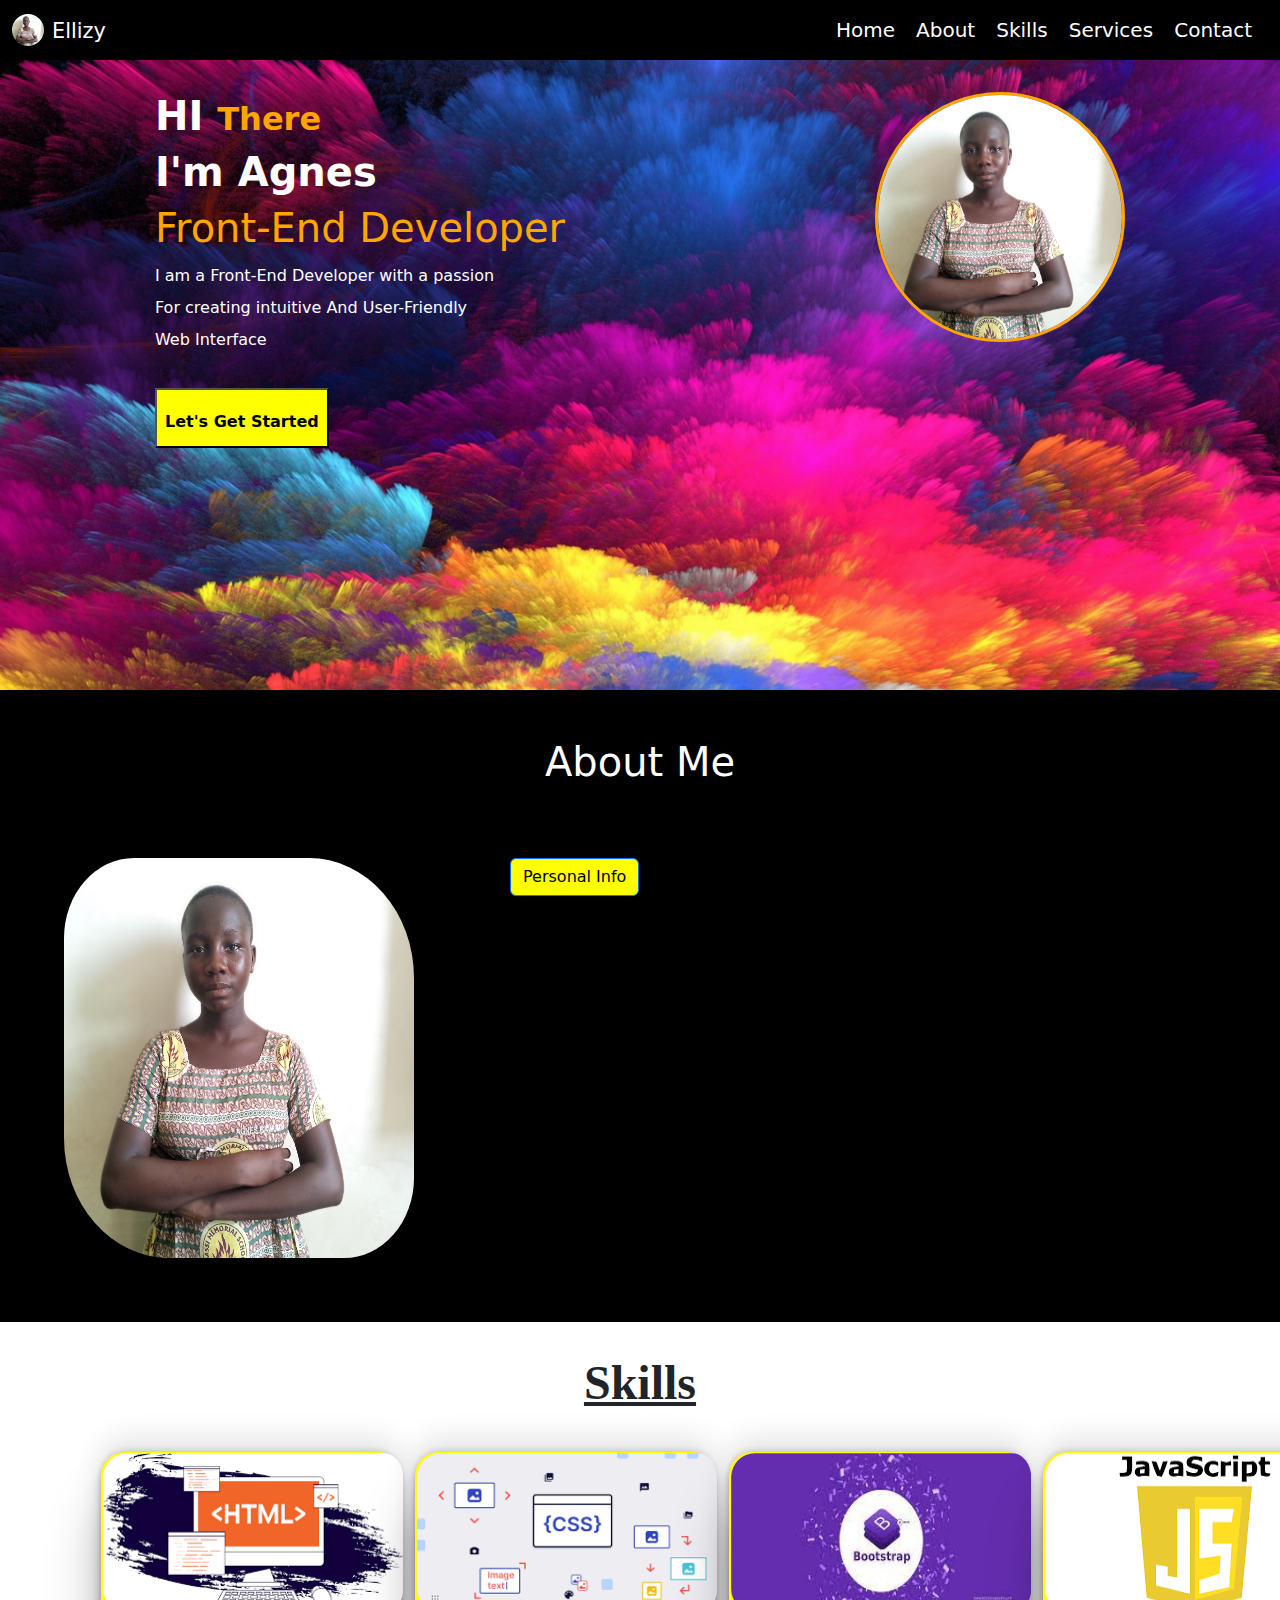
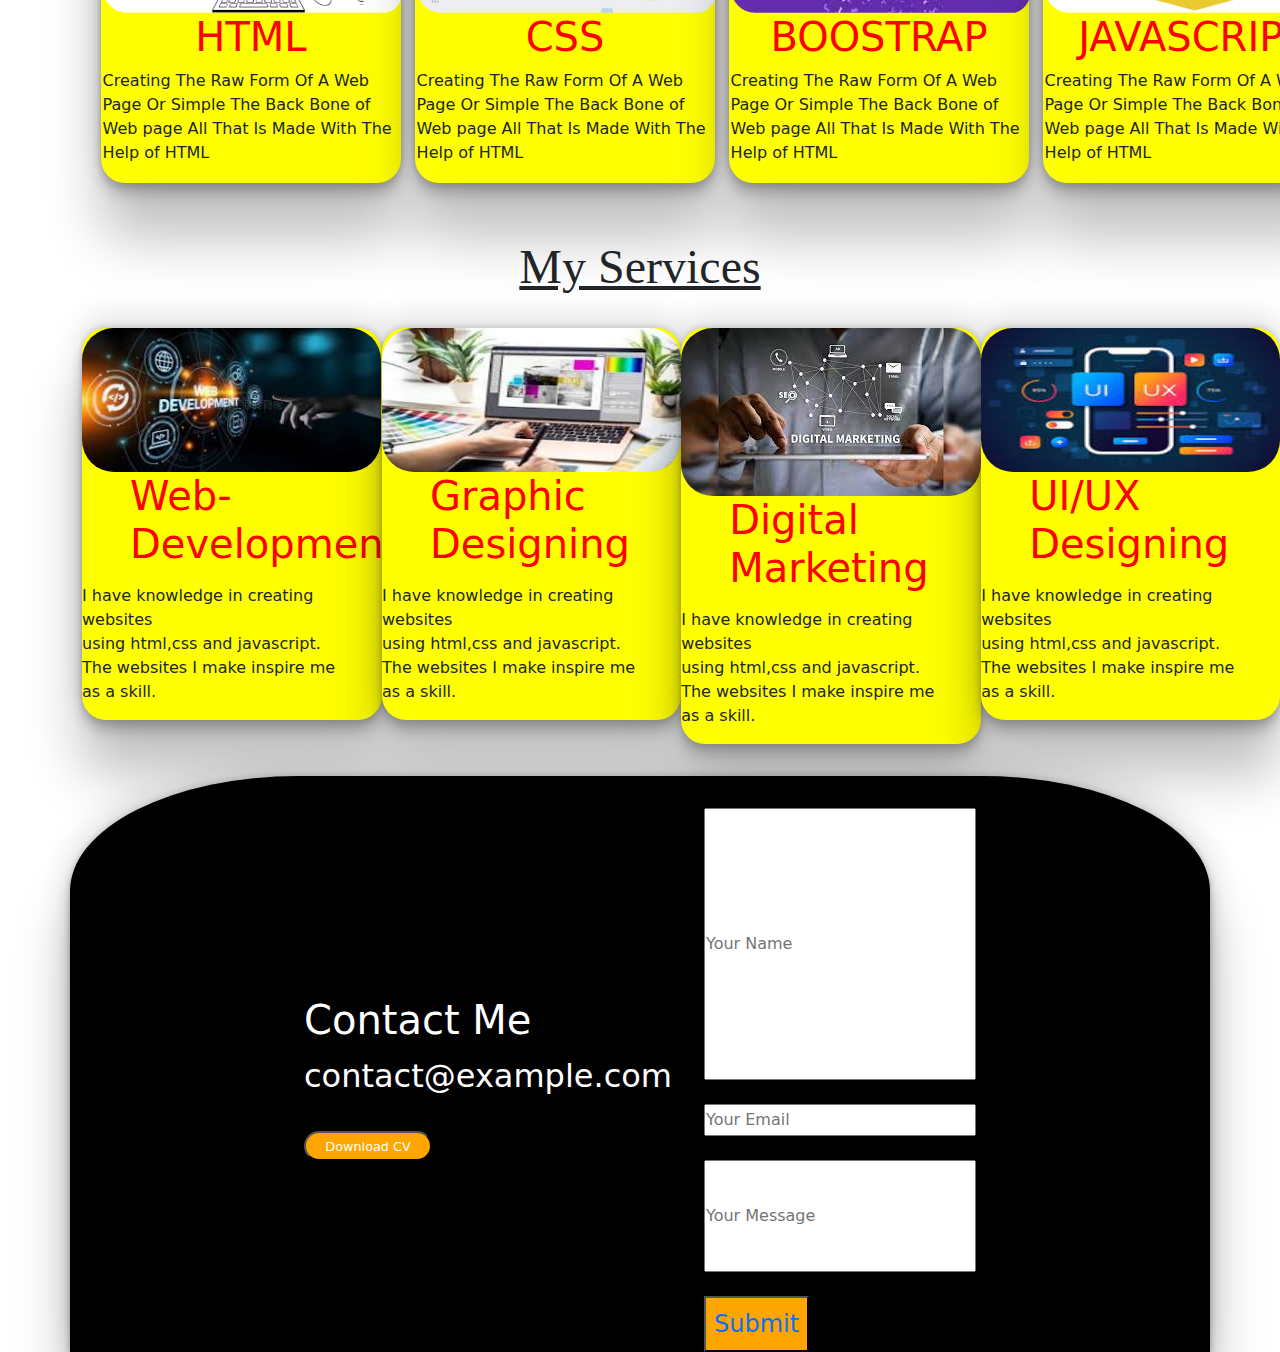
<file: index.html>
<!DOCTYPE html>
<html lang="en">
<head>
    <meta charset="UTF-8">
    <meta name="viewport" content="width=device-width, initial-scale=1.0">
    <title>Home - Portifolio</title>
    <link rel="icon" type="image/jpeg" href="./Images/logo.jpeg">
    <link rel="stylesheet" href="stylesheet.css">
    <link href="https://cdn.jsdelivr.net/npm/bootstrap@5.3.3/dist/css/bootstrap.min.css" rel="stylesheet" integrity="sha384-QWTKZyjpPEjISv5WaRU9OFeRpok6YctnYmDr5pNlyT2bRjXh0JMhjY6hW+ALEwIH" crossorigin="anonymous">
    <link href="https://cdn.jsdelivr.net/npm/bootstrap@5.3.3/dist/css/bootstrap.min.css" rel="stylesheet" integrity="sha384-QWTKZyjpPEjISv5WaRU9OFeRpok6YctnYmDr5pNlyT2bRjXh0JMhjY6hW+ALEwIH" crossorigin="anonymous">

</head>
<body id="Home">
        <nav class="navbar bg-black">
            <div class="container-fluid text-white">
                <div class="logo-side">
                    <img src="IMG_20240515_142815_196.jpg" alt="" class="logo">
                    <h1 class="logo-head">Ellizy</h1>
                </div>
                <div class="container-a">
                    <a href="index.html" class="navbar-brand text-white">Home</a>
                    <a href="#About" class="navbar-brand text-white  call">About</a>
                    <a href="#Skills" class="navbar-brand text-white">Skills</a>
                    <a href="#Services" class="navbar-brand text-white">Services</a>
                    <a href="#Contact" class="navbar-brand text-white call">Contact</a>
                </div>
            </div>
          </nav>
    <main class="main">
        <div class="div1">
            <h1>HI <span>There</span></h1>  
            <h1>I'm Agnes</h1>  
            <h2>Front-End Developer</h2>  
            <p>I am a Front-End Developer with a passion <br> For creating intuitive And User-Friendly<br>Web Interface</p>  
            <a href="getstarted.html"><button class="pre">Let's Get Started</button></a>
        </div>
        <div class="main-image">
            <img src="IMG_20240515_142815_196.jpg" alt="" class="pro">
        </div>
    </main>
    <section class="section" id="About">
        <h1 class="h1 text-white">About Me</h1>
       <div class="section1">
            <div>
                <img src="IMG_20240515_142815_196.jpg" alt="" class="about-image">
            </div>
            <div class="about-info">
                <p>
                    <button  class="btn btn-primary custom-bg-yellow" type="button" data-bs-toggle="collapse" data-bs-target="#collapseWidthExample" aria-expanded="false" aria-controls="collapseWidthExample">
                      Personal Info
                    </button>
                  </p>
                  <div style="min-height: 120px;">
                    <div class="collapse collapse-horizontal" id="collapseWidthExample">
                      <div class="card card-body" style="width: 300px;">
                        <p class="p">I am a noble person who has love for making new websites.<br> I have a passion for making websites using html and css.<br>I am someone who wants to make the world a better place through web-development.<br>This world is a place of unity so let's unite through web-development.<br> Web-development brings <br>socialisation to people like you and I.<br> Let's make web-development be an inspiration to many people.</p>
                      </div>
                    </div>
                  </div>
            </div>
        </div>
           
            <!-- <div class="accordion" id="accordionPanelsStayOpenExample">   
                <div class="accordion-item ">
                    <h2 class="accordion-header">
                    <button class="accordion-button bg-success" type="button" data-bs-toggle="collapse" data-bs-target="#panelsStayOpen-collapseOne" aria-expanded="true" aria-controls="panelsStayOpen-collapseOne">
                        <h3 class="text-white" >Click here to Read about me</h3>
                    </button>
                    </h2>
                <div id="panelsStayOpen-collapseOne" class="accordion-collapse collapse show">
                    <div class="accordion-body">
                        <p class="p">I am a noble person who has love for making new websites.<br> I have a passion for making websites using html and css.<br>I am someone who wants to make the world a better place through web-development.<br>This world is a place of unity so let's unite through web-development.<br> Web-development brings <br>socialisation to people like you and I.<br> Let's make web-development be an inspiration to many people.</p>
                    </div>
            </div> -->
            <!-- <div class="div-about">
                <p class="p">I am a noble person who has love for making new websites.<br> I have a passion for making websites using html and css.<br>I am someone who wants to make the world a better place through web-development.<br>This world is a place of unity so let's unite through web-development.<br> Web-development brings <br>socialisation to people like you and I.<br> Let's make web-development be an inspiration to many people.</p>
            </div> -->
       </div>
    </section>
    <section id="Skills" class="container">
        <h1 class="skill">Skills</h1>
        <div class="container-skills container">
            <div  class="max-w-50">
                <img src="./images/html.png" alt="" class="igm">
                <h1>HTML</h1>
                <p>Creating The Raw Form Of A Web<br>Page Or Simple The Back Bone of<br>Web page All That Is Made With The Help of HTML </p>
            </div>
            <div  class="max-w-200">
                <img src="./images/css.png" alt="" class="igm">
                <h1>CSS</h1>
                <p>Creating The Raw Form Of A Web<br>Page Or Simple The Back Bone of<br>Web page All That Is Made With The Help of HTML </p>
            </div>
            <div>
                <img src="./images/boostrap.jpeg" alt="" class="igm">
                <h1>BOOSTRAP</h1>
                <p>Creating The Raw Form Of A Web<br>Page Or Simple The Back Bone of<br>Web page All That Is Made With The Help of HTML </p>
            </div>
            <div>
                <img src="./images/javascript.png" alt="" class="igm">
                <h1>JAVASCRIPT</h1>
                <p>Creating The Raw Form Of A Web<br>Page Or Simple The Back Bone of<br>Web page All That Is Made With The Help of HTML </p>
            </div>
        </div>
    </section>
    <section id="Services">    
        <h1 class="Services100">My Services</h1>
        <div class="Services-div container">
            <div class="men">
                <img src="./images/web de.jpeg" alt="" class="dev">
                <h1>Web-Development</h1>
                <p>I have knowledge in creating websites<br>using html,css and javascript.<br>The websites I make inspire me<br>as a skill.</p>
            </div>
            <div class="men">
                <img src="./images/gra de.jpeg" alt="" class="gra">
                <h1>Graphic Designing</h1>
                <p>I have knowledge in creating websites<br>using html,css and javascript.<br>The websites I make inspire me<br>as a skill.</p>
            </div>
            <div class="men">
                <img src="./images/diigital marketing.jpeg" alt="" class="dig">
                <h1>Digital Marketing</h1>
                <p>I have knowledge in creating websites<br>using html,css and javascript.<br>The websites I make inspire me<br>as a skill.</p>
            </div>
            <div class="men">
                <img src="./images/uiux.jpeg" alt="" class="ui">
                <h1>UI/UX Designing</h1>
                <p>I have knowledge in creating websites<br>using html,css and javascript.<br>The websites I make inspire me<br>as a skill.</p>
            </div>
         </div>
    </section>
    <section id="Contact">
        <div class="contact container">
            <div class="contact-div">
                <h1>Contact Me</h1>
                <p>contact@example.com</p>
                <button class="button-cv">Download CV</button>
            </div>
            <div>
                <form action="" class="form">
                    <input type="text" name="yn" placeholder="Your Name" class="yn"><br><br>
                    <input type="email" name="ye" placeholder="Your Email" class="ye"><br><br>
                    <input type="textarea" placeholder="Your Message" class="ta"><br><br>
                   <button class="button1"> <a href="Message.html">Submit</a></button>
                </form>
            </div>
    </section>
    <script src="https://cdn.jsdelivr.net/npm/bootstrap@5.3.3/dist/js/bootstrap.bundle.min.js" integrity="sha384-YvpcrYf0tY3lHB60NNkmXc5s9fDVZLESaAA55NDzOxhy9GkcIdslK1eN7N6jIeHz" crossorigin="anonymous"></script>
    
</body>
</html>
</file>
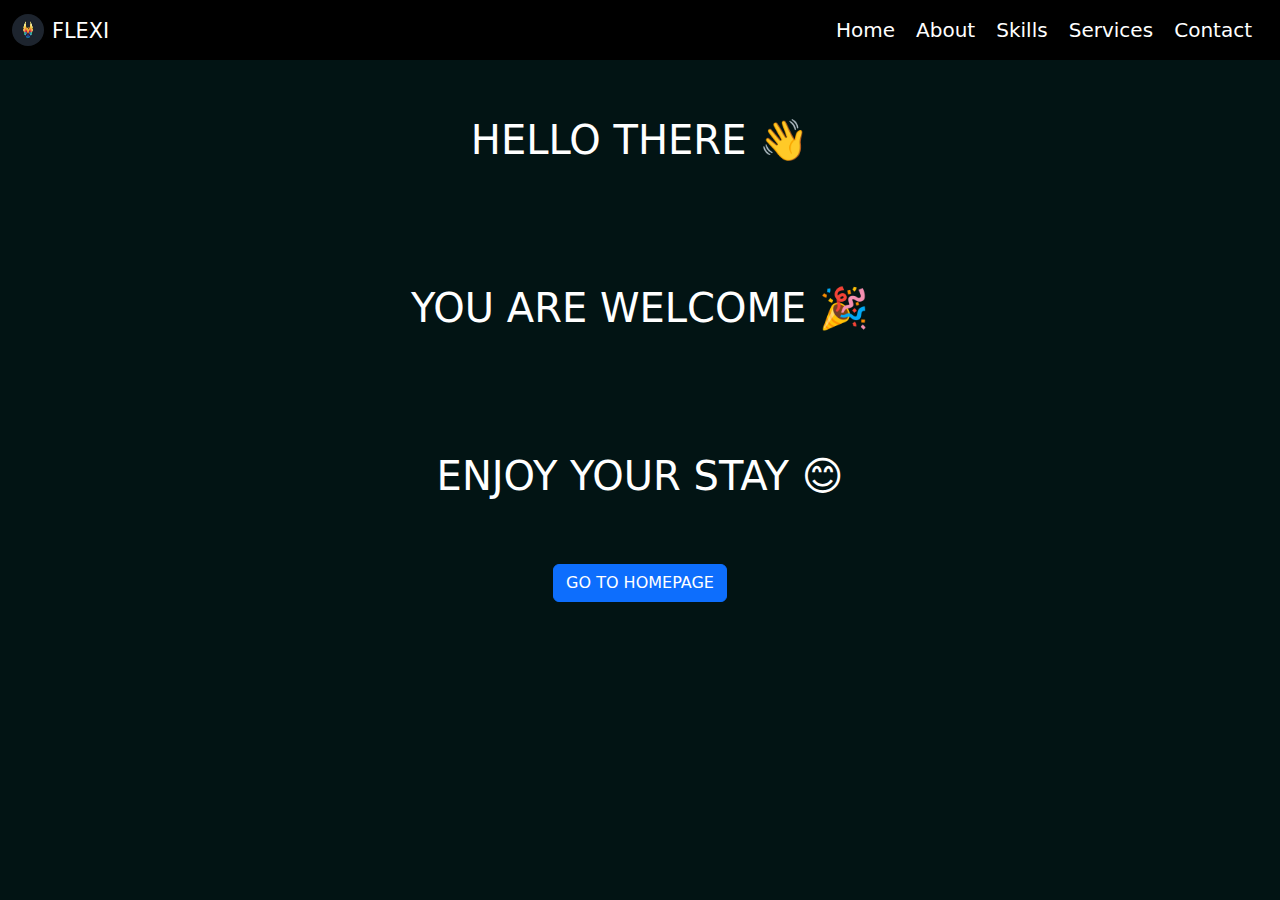
<file: getstarted.html>
<!DOCTYPE html>
<html lang="en">
<head>
    <meta charset="UTF-8">
    <meta name="viewport" content="width=device-width, initial-scale=1.0">
    <title>Getting Started</title>
    <link rel="stylesheet" href="stylesheet.css">
    <link href="https://cdn.jsdelivr.net/npm/bootstrap@5.3.3/dist/css/bootstrap.min.css" rel="stylesheet" integrity="sha384-QWTKZyjpPEjISv5WaRU9OFeRpok6YctnYmDr5pNlyT2bRjXh0JMhjY6hW+ALEwIH" crossorigin="anonymous">

</head>
<body id="body">
    <nav class="navbar bg-black">
        <div class="container-fluid text-white">
            <div class="logo-side">
                <img src="logo.jpeg" alt="" class="logo">
                <h1 class="logo-head">FLEXI</h1>
            </div>
            <div class="container-a">
                <a href="index.html" class="navbar-brand text-white">Home</a>
                <a href="index.html" class="navbar-brand text-white  call">About</a>
                <a href="index.html" class="navbar-brand text-white">Skills</a>
                <a href="index.html" class="navbar-brand text-white">Services</a>
                <a href="#Contact" class="navbar-brand text-white call">Contact</a>
            </div>
        </div>
    </nav>
    <h1 class="hello">HELLO THERE &#x1F44B</h1>
    <h1 class="hello">YOU ARE WELCOME &#X1F389</h1>
    <h1 class="hello">ENJOY YOUR STAY &#128522</h1>
    <div class="hello">
        <button class="btn btn-primary "><a href="index.html" class="text-white">GO TO HOMEPAGE</a></button>
    </div>

</body>
</html>
</file>
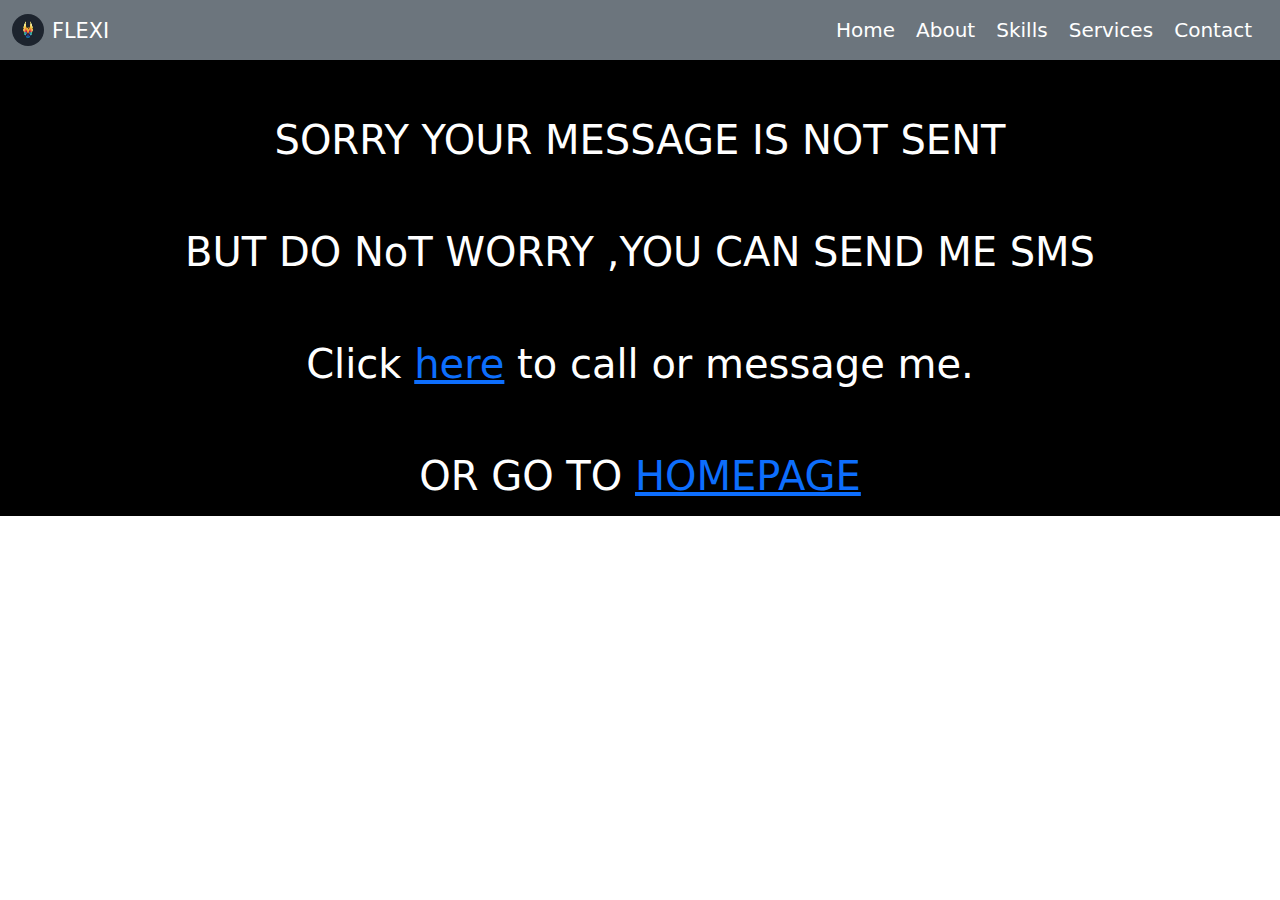
<file: Message.html>
<!DOCTYPE html>
<html lang="en">
<head>
    <meta charset="UTF-8">
    <meta name="viewport" content="width=device-width, initial-scale=1.0">
    <title>ERROR</title>
    <link rel="stylesheet" href="stylesheet.css">
    <link href="https://cdn.jsdelivr.net/npm/bootstrap@5.3.3/dist/css/bootstrap.min.css" rel="stylesheet" integrity="sha384-QWTKZyjpPEjISv5WaRU9OFeRpok6YctnYmDr5pNlyT2bRjXh0JMhjY6hW+ALEwIH" crossorigin="anonymous">

</head>
<body>
<nav class="navbar bg-secondary">
    <div class="container-fluid  text-white">
        <div class="logo-side">
            <img src="logo.jpeg" alt="" class="logo">
            <h1 class="logo-head">FLEXI</h1>
        </div>
        <div class="container-a">
            <a href="index.html" class="navbar-brand text-white">Home</a>
            <a href="index.html" class="navbar-brand text-white  call">About</a>
            <a href="index.html" class="navbar-brand text-white">Skills</a>
            <a href="index.html" class="navbar-brand text-white">Services</a>
            <a href="#Contact" class="navbar-brand text-white call">Contact</a>
        </div>
    </div>
</nav>
    <div class="hello bg-black">
        <div class="message">
            <h1>SORRY YOUR MESSAGE IS NOT SENT</h1>
            <h1> BUT DO NoT WORRY ,YOU CAN SEND ME SMS</h1>
            <h1>Click <a href="tel:+233249556496">here</a> to call or message me.</h1>
            <h1>OR GO TO <a href="index.html">HOMEPAGE</a></h1>
        </div>
          
    </div>
   
    
</body>
</html>
</file>
<file: stylesheet.css>
*{
    box-sizing: border-box;
    padding: 0;
    margin: 0;
}


.num{
    display: flex;
    background-color:white;
}

.container-fluid {
    display: flex;
    align-items: center;
}

.header{
    display: flex;
    justify-content: space-between;
    background-color: black;
    align-items: center;
    border-bottom: 0.1rem solid;
    border-bottom-color: orange;
    padding: 0.5rem;
    position: sticky;
    top: 0;
    
}
.logo-head{
    font-size: 1.3rem;
    padding-top: 0.7rem;
}

.logo-side{
    display: flex;
    align-items: center;
    gap: 0.5rem;
}

.ul{
    display: flex;
    align-items: center;
    gap: 2rem;
    margin-right: 0.8rem;
    font-weight: 700;
}

.header > h1{
    color: white;
    font-family:cursive
}

.pre{
    padding: 0.5rem;
    margin-top: 1rem;
    background-color: yellow;
    color:black;
    font-weight: 900;
    height: 60px;
}

.pre:hover{
    background-color: orange;
    color: white;
    border-radius: 4rem;
}

.logo{
    height: 2rem;
    width: 2rem;
    border-radius: 50%;
    /* padding: 0.5rem; */
}
    
.main{
    background-image: url("./images/clouds.jpg");
    /* background-color: rgb(200, 195, 195); */
    height: 70vh;
    background-size: cover;
    /* background-position: fixed; */
    display: flex;
    justify-content: space-around;
    line-height: 3rem;
     padding-top: 2rem;
}

.div1 > h1{
    color: white;
    font-size: 2.5rem;
    font-weight: 800;
}

span{
    color: orange;
    font-size: 2rem;
}

.div1 > h2{
    color: orange;
    font-size: 2.5rem;
}

.div1 > p{
    color: white;
    font-size: 1rem;
    line-height: 2rem;
}

.pro{
    height: 250px;
    width: 250px;
    border-radius: 50%;
    border: 0.2rem solid orange;
    transition: all 1s ease-in-out;
}

.header > h1{
    margin-left:-29rem;
}

.ul > a{
    text-decoration: none;
    list-style: none;
    color: white;
    font-size: 2rem;
    /* padding-top: 0.2rem; */
    font-weight: ;
    margin-top: 2rem;

}


.button{
    /* display: flex; */
    margin-top: 2rem;
    background-color: orange;
    padding: 0.4rem;
    font-size: 1.5rem;
    color: white;
    border-radius: 5rem;
    
}

.ul > a:hover{
   background-color:orange ;
   border-radius: 1rem;
   color: red;
    /* padding: 0.3rem;  */
}

.about-image{
    height: 400px;
    width: 350px;
    border-radius: 20% 30%;
    transition: all 1s ease-in-out;
}

.custom-bg-yellow {
    background-color: yellow !important;
    color: black !important;
}

.section1{
    display: flex;
    gap:6rem ;
    padding-top: 3rem;
    padding: 4rem;
}

.section{
    background-color: black;
}

.div-about > h1{
    color: white;
    font-size: 60px;
    margin-left: 5rem;
}

.div-about > p{
    color: white;
}

.p{
    font-size: 1.7rem;
    line-height: 2.5rem;
}

.h1{
    color: white;
    text-align: center;
    font-size: 3rem;
    text-decoration: underline;
    padding-top: 3rem;
    text-decoration-color: yellow ;
}

.info{
    color: white;
    line-height: 1.8rem;
    font-weight: 900;
    font-size: 2em;
}

.container-skills > div{
    height: 100%;
    width: 300px;
   background-color: yellow;
   margin: 7px;
   border-radius: 1.5rem;
   padding: 0.1rem;
   box-shadow: rgba(0, 0, 0, 0.25) 0px 54px 55px, rgba(0, 0, 0, 0.12) 0px -12px 30px, rgba(0, 0, 0, 0.12) 0px 4px 6px, rgba(0, 0, 0, 0.17) 0px 12px 13px, rgba(0, 0, 0, 0.09) 0px -3px 5px;
    margin-top: 2rem;
}

.container-skills{
    display: flex;
    justify-content: space-evenly;
}

.pro:hover{
    /* transform: rotate(360deg); */
    /* height: 350px; */
    /* width: 350px; */
    border-radius: 20px 60px 20px;
    
    
}

.container{
    max-width: 600px;
    height: 100%;
}

.about-image:hover{
   /*transform: rotate(370deg);*/
   height: 500px;
   /*width: 350px;*/
}

.skill{
    text-align: center;
    text-decoration: underline;
    font-size: 3rem;
    font-weight: 900;
    font-family: Georgia, 'Times New Roman', Times, serif;
    padding-top: 2rem;
}

.ye{
    width: 17rem;
}

.igm{
    height: 10rem;
    width: 19.1rem;
    padding: 0.01rem;
    padding-right: 0.3rem;
    border-radius: 1.5rem;
}

.container-skills > div h1{
    text-align: center;
    color: red;
}

/*.container-skills > div{
    transition:all 1s ease-in-out;
    height: 1.2rem;
    width: 1.2rem; 
}*/

.container-skills > div:hover{
    transition: all 1s ease-in-out;
    height: 5rem;
}

.Services-div{
    display: flex;
    justify-content: space-evenly;
    margin-top: 2rem;
}

.Services-div > div{
    height: 100%;
    width: 300px;
    background-color: yellow;
    border-radius: 1.5rem;
    box-shadow: rgba(0, 0, 0, 0.25) 0px 54px 55px, rgba(0, 0, 0, 0.12) 0px -12px 30px, rgba(0, 0, 0, 0.12) 0px 4px 6px, rgba(0, 0, 0, 0.17) 0px 12px 13px, rgba(0, 0, 0, 0.09) 0px -3px 5px;
}


.dev{
    height: 9rem;
    width: 18.7rem;
    border-radius: 2rem;
}

.gra{
    height: 9rem;
    width: 18.7rem;
    border-radius: 2rem;
}

.dig{
    border-radius: 2rem;
    padding-bottom: -2rem;
}

.ui{
    height: 9rem;
    width: 18.7rem;
    border-radius: 2rem;
}

.yn{
    height: 17rem;
    width: 17rem;
}

.Services100{
    text-align: center;
    font-size: 3rem;
    font-family: 'Times New Roman', Times, serif;
    text-decoration: underline;
    margin-top: 3rem;
}

.men > h1{
    color: red;
    margin-bottom: 1rem;
    margin-left: 3rem;
}


.navbar{
    display: flex;
    width: 100%;
    align-items: center;
}

.text-white{
    text-decoration: none;
}

.contact{
    display: flex;
    justify-content: center;
    align-items: center;
    width: 100%;
    margin-top: 2rem;
    background-color: black;
    padding-top: 2rem;
    gap: 2rem;
    box-shadow: rgba(0, 0, 0, 0.25) 0px 54px 55px, rgba(0, 0, 0, 0.12) 0px -12px 30px, rgba(0, 0, 0, 0.12) 0px 4px 6px, rgba(0, 0, 0, 0.17) 0px 12px 13px, rgba(0, 0, 0, 0.09) 0px -3px 5px;
    border-top-right-radius: 20% 20% ;
    border-top-left-radius: 20% 20%;
}

.contact-div{
    color: white;
    padding-top:0;
    font-size: 2rem;
}

input{
    height: 2rem;
    width: 13rem;
}

.ta{
    height:7rem ;
    width:17rem ;
}

.button-cv{
    width: 10rem;
    background-color: orange;
    padding: 0.4rem;
    font-size: 1rem;
    color: white;
    border-radius: 3rem;
    
}


.button1{
    font-size: 1.5rem;
    background-color: orange;
    padding: 0.5rem;
}

.nav{
    display: flex;
    align-items: center;
    margin-top: -2rem;
}
/* getting started code */

#body{
    background-color: rgb(2, 20, 20);
}

.hello{
    display: flex;
    justify-content: center;
    align-items: center;
    line-height: 10rem;
    color: white;
}

/* message styles */
.message > h1{

    justify-content: center;
    text-align: center;
    line-height: 4rem;
    margin-top: 3rem;
    color: white;
    margin: ;
 }

 .button1 > a{
    text-decoration: none;
 }

 @media (max-width: 768px) {
    .header{
        display: flex;
        align-items: flex-start;
        height: 90px; 
        align-items: center;
        min-width: 10p?x;
        margin;
    }
    
    .ul{
        flex-direction: row;
        gap: 0.5rem;
        font-weight: 600;
        /* margin-left:-7.9rem; */
    }

    .ul > a{
        text-decoration: none;
        list-style: none;
        color: white;
        font-size: 1rem;
        padding-top: 0; 
        font-weight:0.5rem;
        align-items: center;
    }

    
    .logo{
        height: 35px;
        width: 35px;
        border-radius: 50%;
    
    }


    .logo-side{
        display: flex;
        align-items: center;
        position: relative;
         left: 6rem;
    }

    .pro{
        /* height: 100px; */
        /* width: 200px; */
        /* border-radius: 50%; */
        /* border: 0.2rem solid orange; */
        /* transition: all 1s ease-in-out; */
    }
}


@media screen and (max-width: 740px) {
    
    .main {
        display:grid;
        align-items: center;
         padding-top: 5rem;
        
    }

    .div1 {
        flex: none;
        margin-top: -5rem;
        /* max-width: 400px; */
        text-align: center;
        /* margin-right: 2rem; */
        

    }

    .div1 > h1{
        
        font-size: 2rem;
        font-weight: 800;
    }

    .div1 > h2{
        color: orange;
        font-size: 2rem;
    }

    .pro {
        /* margin-top: 10px; */

        margin:auto;
        height: 140px;
        width: 140px;
        transition: none;
        
    }
    .pro:hover{
        transform: none;
        transition: none;
        /* border-radius: 20px 60px 20px; */
    }

    .main-image{
        position: relative;
        /* left: 70px; */
        margin: auto;
        padding: 2rem;
    }
        
    .nav{
    display: flex;
    align-items: center;


} 

 
} 


/* Media query for smaller screens - About Me section */
@media screen and (max-width: 786px) {
    .section{
        margin-top: 0;
    }
    
    .section1 {
        
        flex-direction: column;
        align-items: center;
    }

    .about-image {
        max-width: 100%;
        height: auto;
    }

    .div-about {
        margin-top: 20px;
        text-align: center;
    }

    .div-about > p{
        color: white;
        font-size: 30px;
        margin-left: 5rem;
    }
    

    .info {
        margin-top: 20px;
        text-align: center;
    }
}


/* Media query for smaller screens - Skills and Services sections */
@media screen and (max-width:786px) {
    #Skills,
    #Services {
        padding: 20px;

    }
    #Services {
     margin-top: 5rem;
        
    }


    
    .container-skills,
    .Services-div {
        display: flex;
        flex-direction: column;
        align-items: center;
    }

    .container-skills > div,
    .Services-div > div {
        width: 100%;
        height: 100%;
        text-align: center;
        margin-bottom: 5px;
        margin-top: 5rem;
        transform: none;
    
    }

    .Services-div > div{
        margin-top: 2rem;
    }

    .container-skills > div,
    .Services-div > div:hover{
        transition: none;
        /* height: 300px; */
        margin: 3rem;

    }

    .igm,
    .dev,
    .gra,
    .dig,
    .ui {
        max-width: 100%;
        height: 9rem;
    }


    .contact{
        display: block;
        justify-content: center;
        align-items: center;
        padding: -10rem;
        /* margin: 5rem; */
        background-color: black;
        padding-top: 3rem;
        gap: 2rem;
        box-shadow: rgba(0, 0, 0, 0.25) 0px 54px 55px, rgba(0, 0, 0, 0.12) 0px -12px 30px, rgba(0, 0, 0, 0.12) 0px 4px 6px, rgba(0, 0, 0, 0.17) 0px 12px 13px, rgba(0, 0, 0, 0.09) 0px -3px 5px;
        border-top-right-radius: 20% -30% ;
        border-top-left-radius: 20% 20%;
        /* padding-left: 6rem; */
        /* margin-left: 1rem; */
        height: auto;
        max-width: 300px;
        line-height: 2rem;
    }

        .contact-div{
            color: #ffffff;
            padding-top: 0;
            font-size: 1rem;
            display: flex; 
            flex-direction:column;
            padding-left: 3rem;
            margin-left: 1rem;
        }

        .form{
            margin-left: 1rem;

        }

        .ta{
            height:6rem ;
            width:7rem ;
            /* margin-top: 0.6rem; */
        }

        .yn , .ye{
            height: 2rem;
            width:100%;
            margin-top: 0.6rem;
            /* padding-right: 2rem; */
        }

        
        /* .ui{
            height: 17rem;
            width: 19rem;
            border-radius: 2rem;
            padding-bottom: 9rem;
        } */
        
        /* .dev{
            height: 17rem;
            width: 21rem;
            border-radius: 2rem;
            margin-top: 1rem;
        } */

        .Services-div > p{
            display: flex;
            justify-content: space-evenly;
            margin-top: 2rem;
            height: 20rem;
        }        

        .about-image{
            height: 200px;
            width: 10rem;
            border-radius: 20% 30%;
            transition: all 1s ease-in-out;
        }

        .container-a a{
                font-size: 20px;
                padding: 2rem;

        } 

        .navbar{
            padding-left: 10rem;

        }

       .call{
        padding-left: 3rem;
       }

       .container-fluid{
        display: flex;
        position: relative;
        left: 2rem;
        /* padding-right: 2rem; */
        /* padding-left: rem; */
       }

        /* .button{
            background-color: orange;
            padding: 0.2rem;
            font-size: 0.8rem;
            color: white;
            border-radius: 5rem;
            
        } */

        .button1{
            font-size: 0.8rem;
            background-color: orange;
            padding: 0.5rem;
        }
}

.button-cv{
    width: 8rem;
    background-color: orange;
    padding: 0.2rem;
    font-size: 0.8rem;
    color: white;
    border-radius: 3rem;
    
}

@media(max-width: 768px) {
    
.pre{
    padding: 0.3rem;
    padding-bottom: 3rem;
    margin: 1rem;
    background-color: yellow;
    color:black;
    font-weight: 900;
    height: 40px;
    font-size: 0.8rem;

}
}

@media screen and(max-width:463px) {
    .container-a a{
        font-size: 20px;
        padding: 2rem;

}

/* .main {
    display:grid;
    align-items: center;
     padding-top: 20rem; 
    
} */
}
</file>
